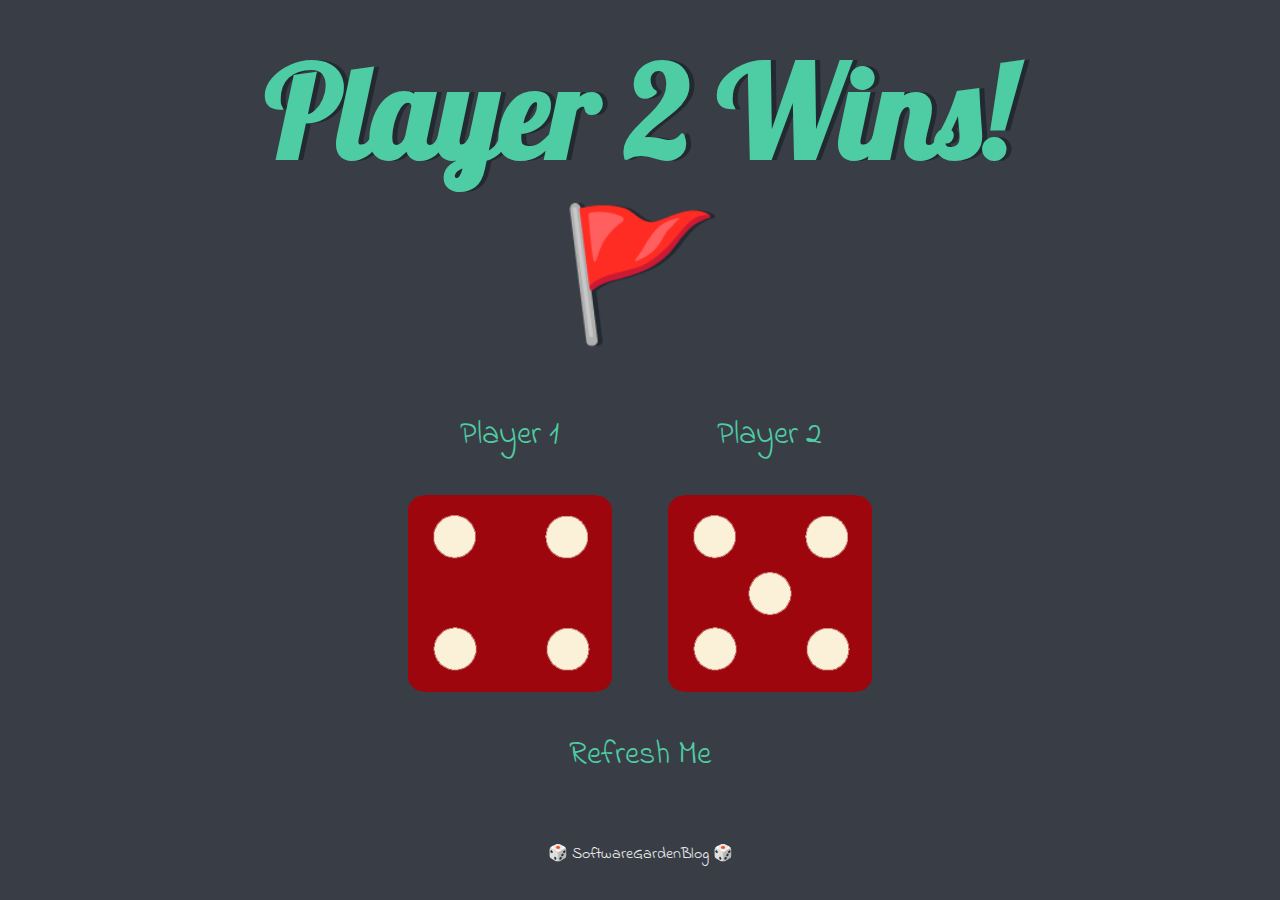
<file: index.html>
<!DOCTYPE html>
<html lang="en" dir="ltr">

<head>
  <meta charset="utf-8">
  <title>Dicee</title>
  <link rel="stylesheet" href="styles.css">
  <link href="https://fonts.googleapis.com/css?family=Indie+Flower|Lobster" rel="stylesheet">
</head>

<body>

  <div class="container">
    <h1>Refresh Me!</h1>

    <!-- Player 1 dice -->
    <div class="dice">
      <p>Player 1</p>
      <!-- Check the relative path to the image -->
      <img class="img1" src="dice5.png" alt="Player 1 Dice">
    </div>

    <!-- Player 2 dice -->
    <div class="dice">
      <p>Player 2</p>
      <!-- Check the relative path to the image -->
      <img class="img2" src="dice5.png" alt="Player 2 Dice">
    </div>

    <!-- Include the "Refresh Me" text -->
    <p>Refresh Me</p>
  </div>

  <script src="index.js" charset="utf-8"></script>

  <!-- Move the footer inside the body -->
  <footer>
    🎲 SoftwareGardenBlog 🎲
  </footer>

</body>

</html>
</file>
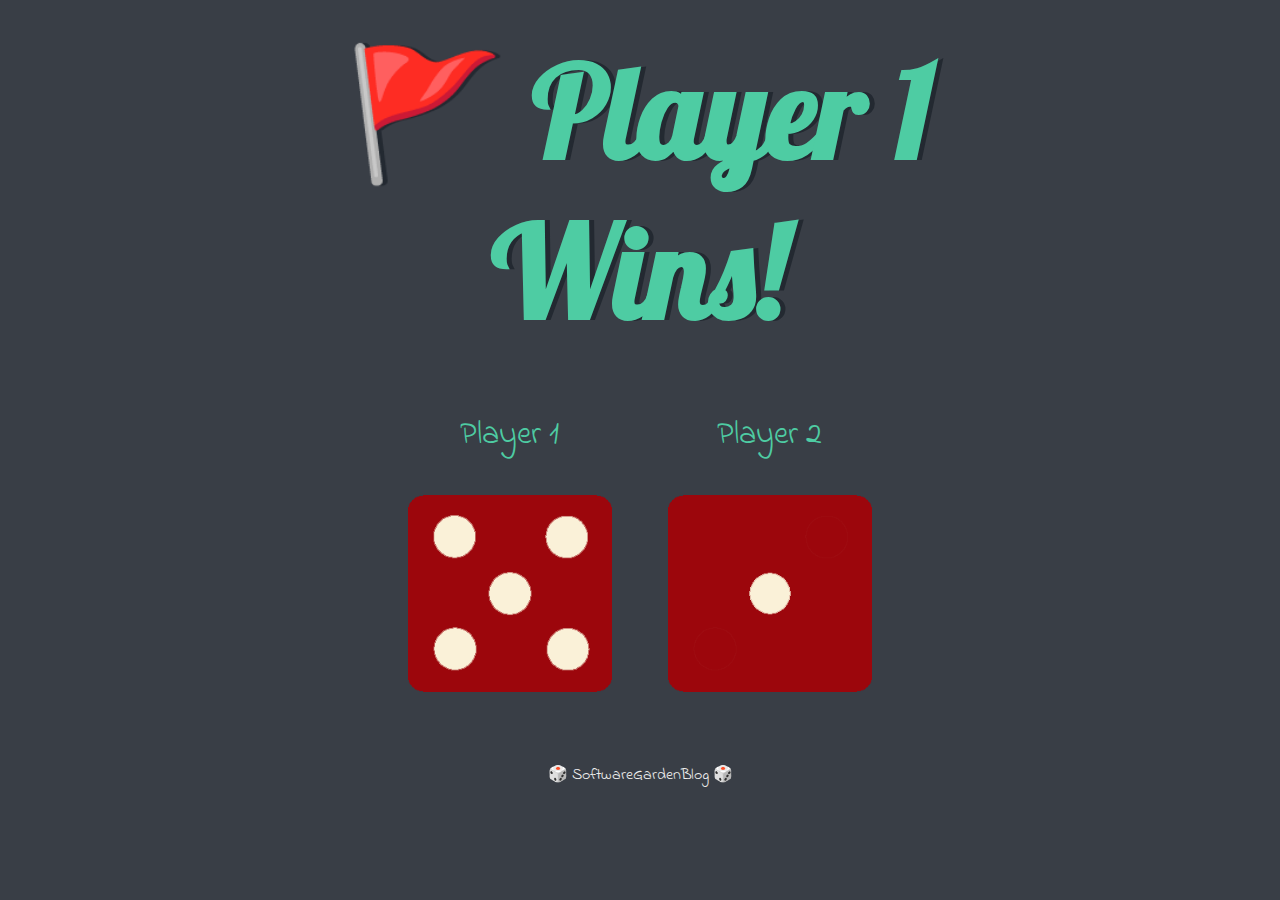
<file: dice.html>
<!-- HTML Document 1 -->
<!DOCTYPE html>
<html lang="en" dir="ltr">
<head>
  <meta charset="utf-8">
  <title>Dicee</title>
  <link rel="stylesheet" href="styles.css">
  <link href="https://fonts.googleapis.com/css?family=Indie+Flower|Lobster" rel="stylesheet">
</head>
<body>

  <div class="container">
    <h1>Refresh Me</h1>

    <!-- Player 1 dice -->
    <div class="dice">
      <p>Player 1</p>
      <!-- Corrected image URL -->
      <img class="img1" src="https://sadi0k3r.github.io/dice5.png" alt="Player 1 Dice">
    </div>

    <!-- Player 2 dice -->
    <div class="dice">
      <p>Player 2</p>
      <!-- Corrected image URL -->
      <img class="img2" src="https://sadi0k3r.github.io/dice5.png" alt="Player 2 Dice">
    </div>

  </div>

  <script src="index.js" charset="utf-8"></script>

  <!-- Move the footer inside the body -->
  <footer>
    🎲 SoftwareGardenBlog 🎲 
  </footer>

</body>
</html>
</file>
<file: styles.css>
/* Styles for the container that holds the content */
.container {
  width: 70%; /* Set container width to 70% of the parent element */
  margin: auto; /* Center the container horizontally */
  text-align: center; /* Center the text inside the container */
}

/* Styles for the dice elements */
.dice {
  text-align: center; /* Center the text inside the dice element */
  display: inline-block; /* Make the dice elements appear in a line */
}

/* Overall styles for the body of the document */
body {
  background-color: #393E46; /* Set the background color of the body */
}

/* Styles for the main heading (h1) element */
h1 {
  margin: 30px; /* Add margin around the heading */
  font-family: 'Lobster', cursive; /* Set the font family for the heading */
  text-shadow: 5px 0 #232931; /* Add a text shadow to the heading */
  font-size: 8rem; /* Set the font size of the heading */
  color: #4ECCA3; /* Set the text color of the heading */
}

/* Styles for paragraphs (p) */
p {
  font-size: 2rem; /* Set the font size for paragraphs */
  color: #4ECCA3; /* Set the text color for paragraphs */
  font-family: 'Indie Flower', cursive; /* Set the font family for paragraphs */
}

/* Styles for images */
img {
  width: 80%; /* Set the width of images to 80% of the parent element */
}

/* Styles for the footer */
footer {
  margin-top: 5%; /* Add top margin to the footer */
  color: #EEEEEE; /* Set the text color of the footer */
  text-align: center; /* Center the text inside the footer */
  font-family: 'Indie Flower', cursive; /* Set the font family for the footer */
}
</file>
